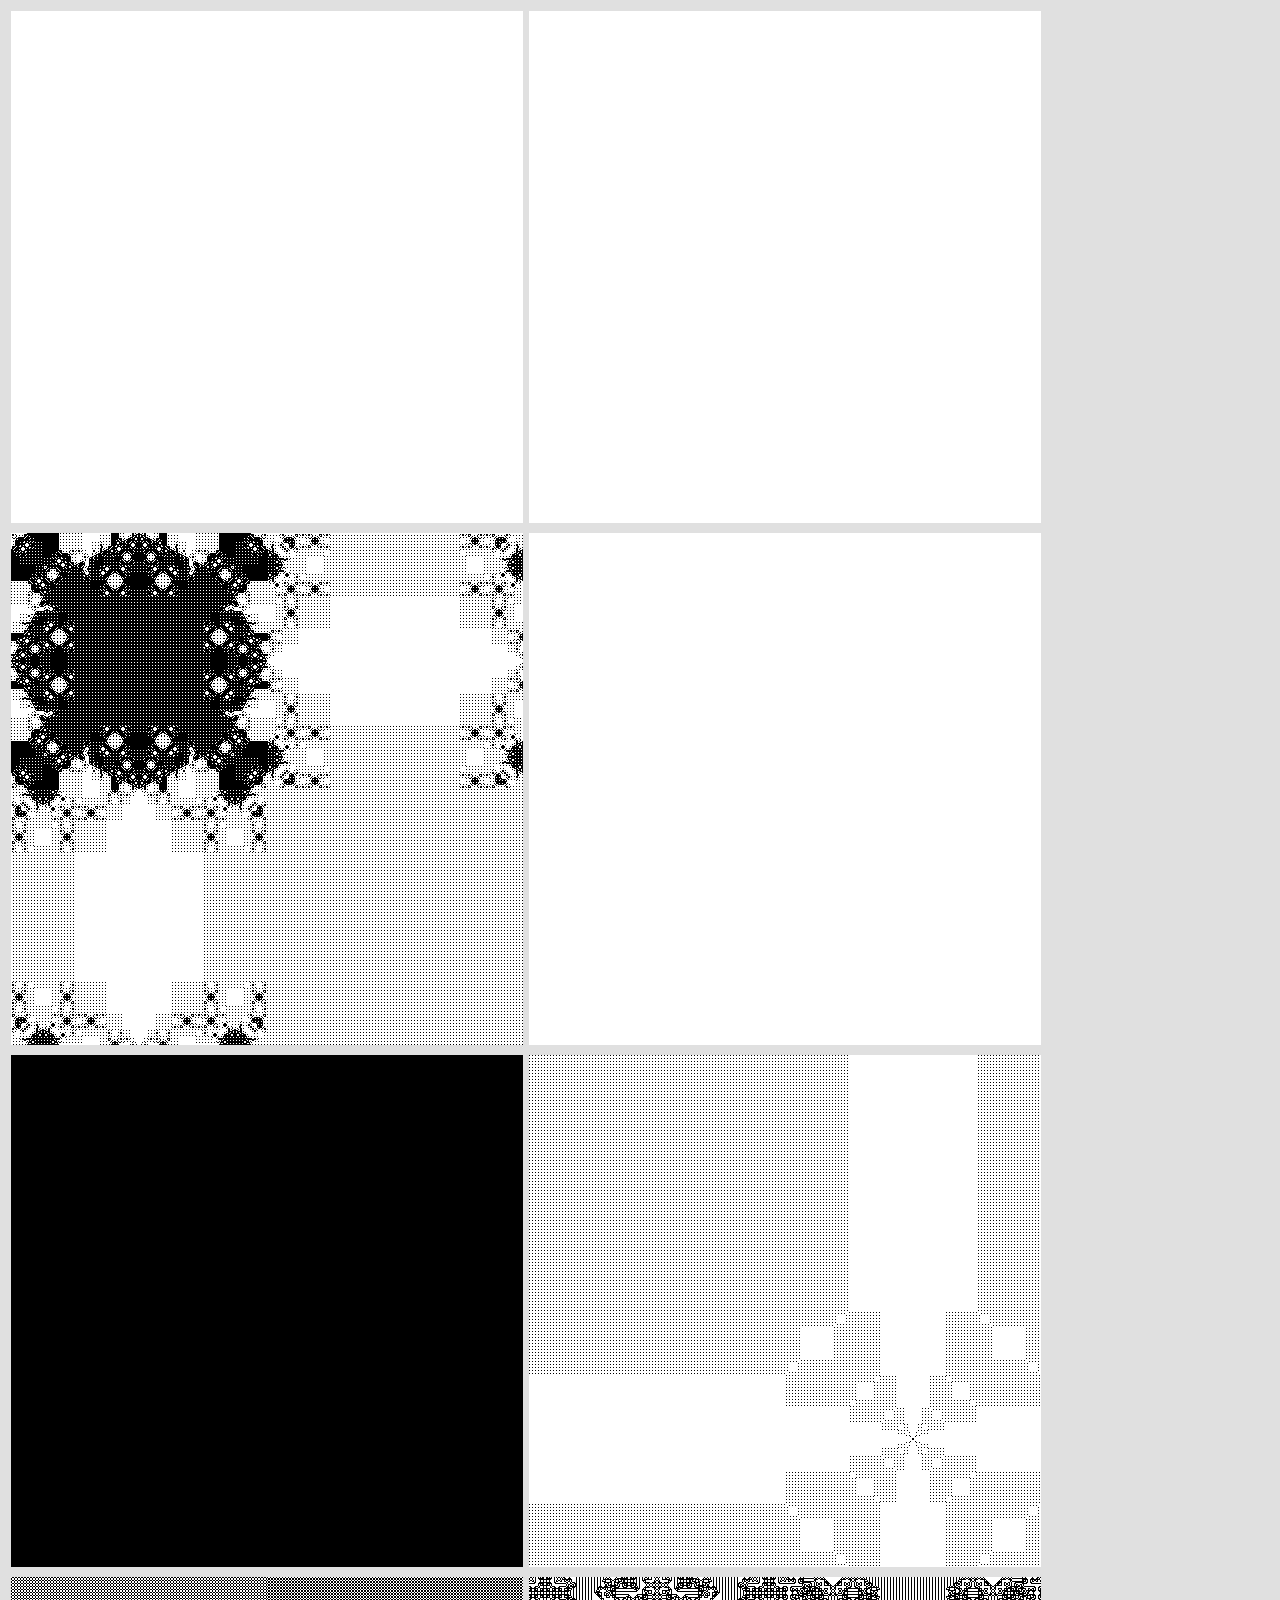
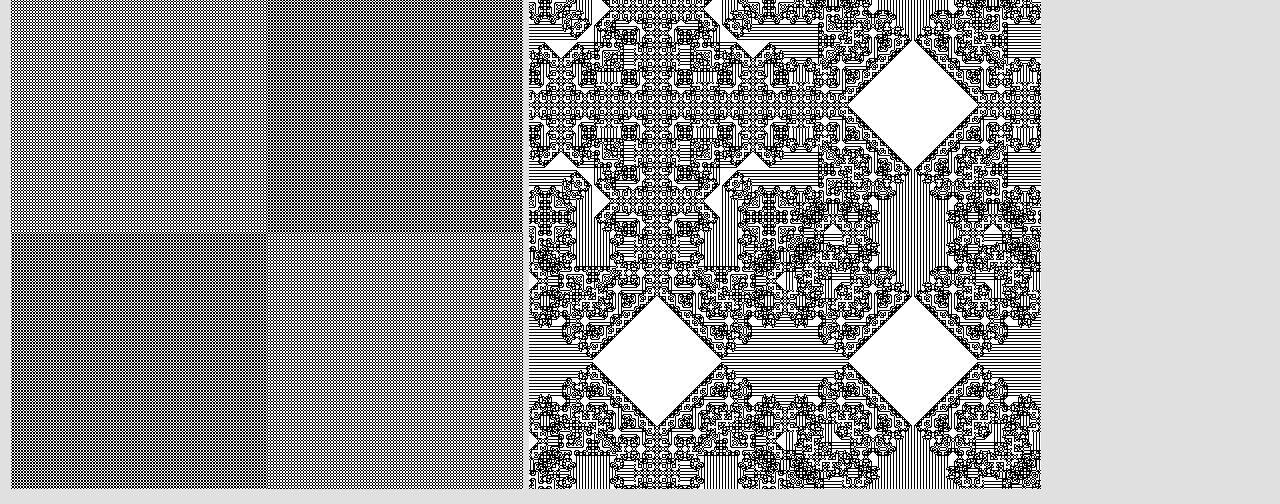
<file: 2d-ca/index.html>
<!DOCTYPE html> 
<html>
<head>
<meta http-equiv="Content-Type" content="text/html; charset=utf-8" />
<title>2d cellular automata fractals</title>
<link rel="stylesheet" href="style.css" type="text/css" />
<script type="text/javascript" src="draw.js"></script>
</head>
<body>
<div id="canv"><!--canvas id="myCanvas" /--></div>
<div id="canv2"></div>
<!--input type="button" value="test" onClick="test();" /!-->
<div id="console-log0"></div>
<script>
	init();		
</script>
</body>
</html>
</file>
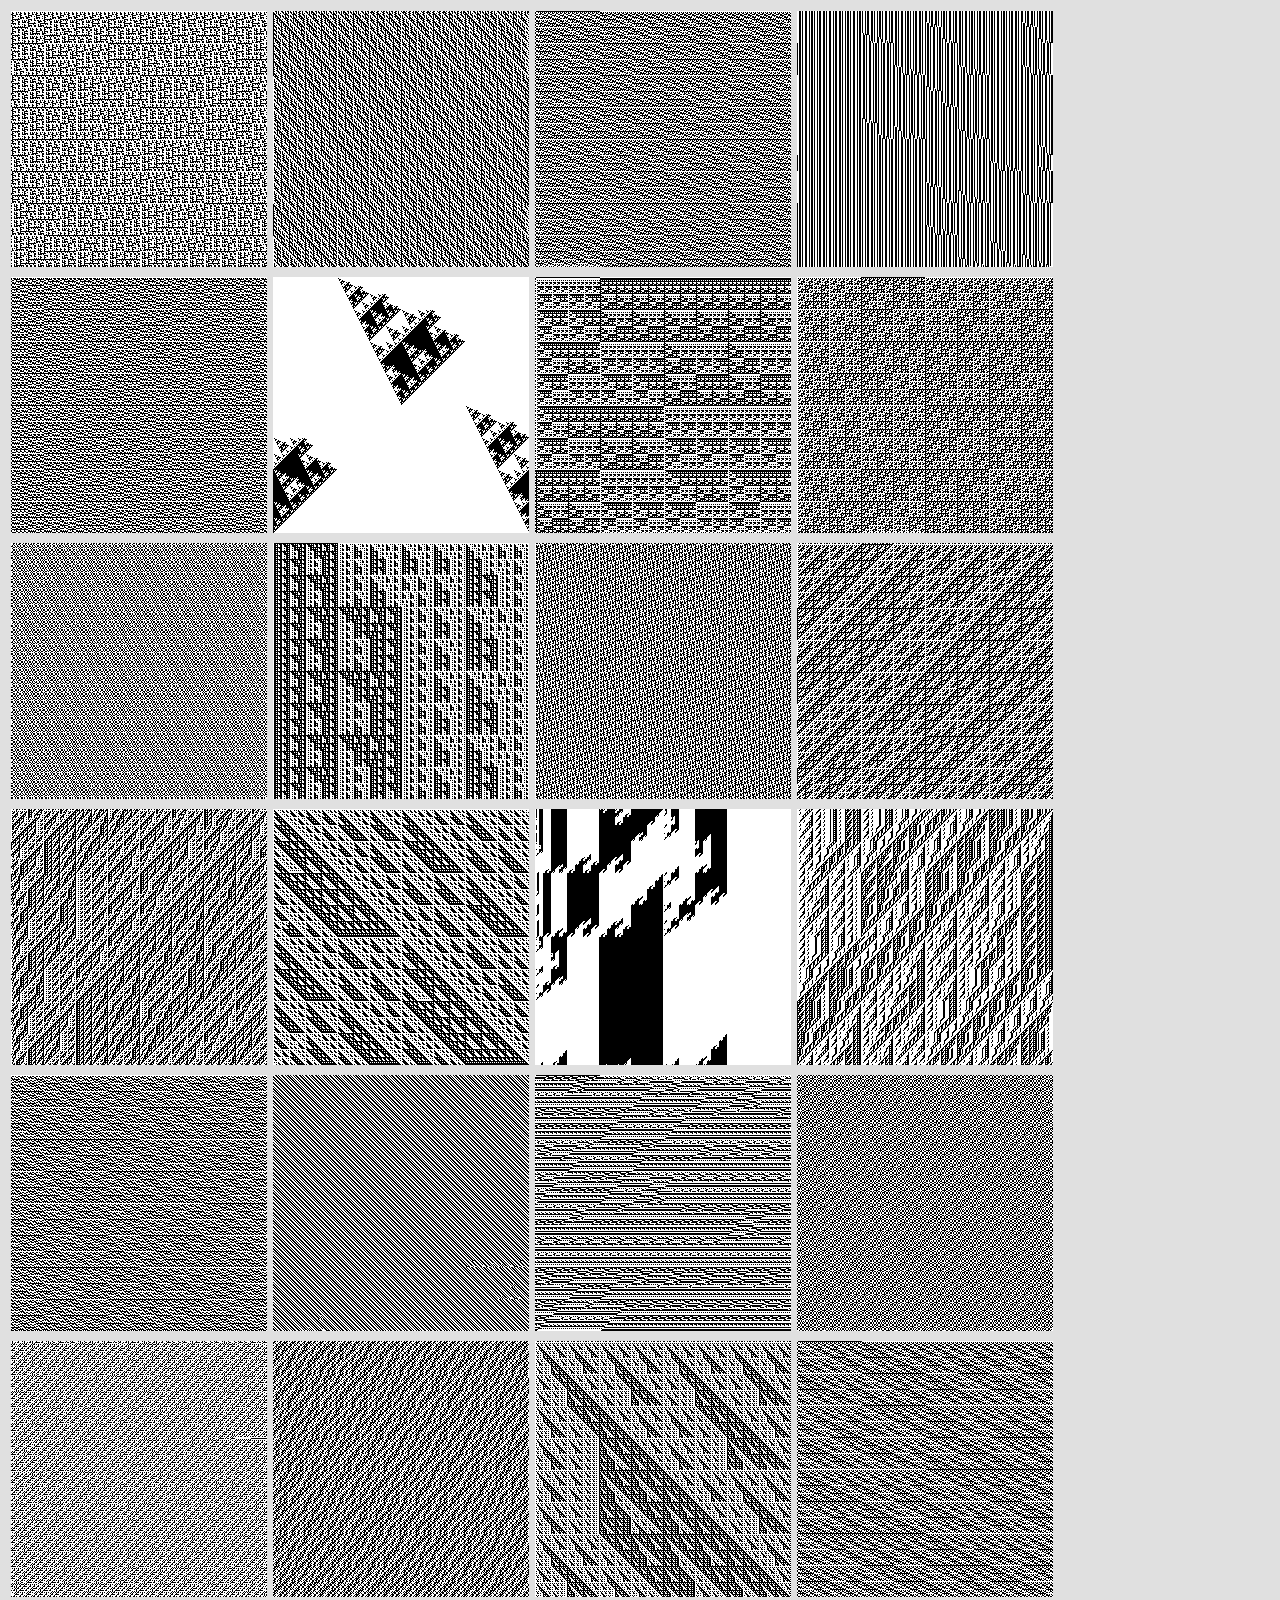
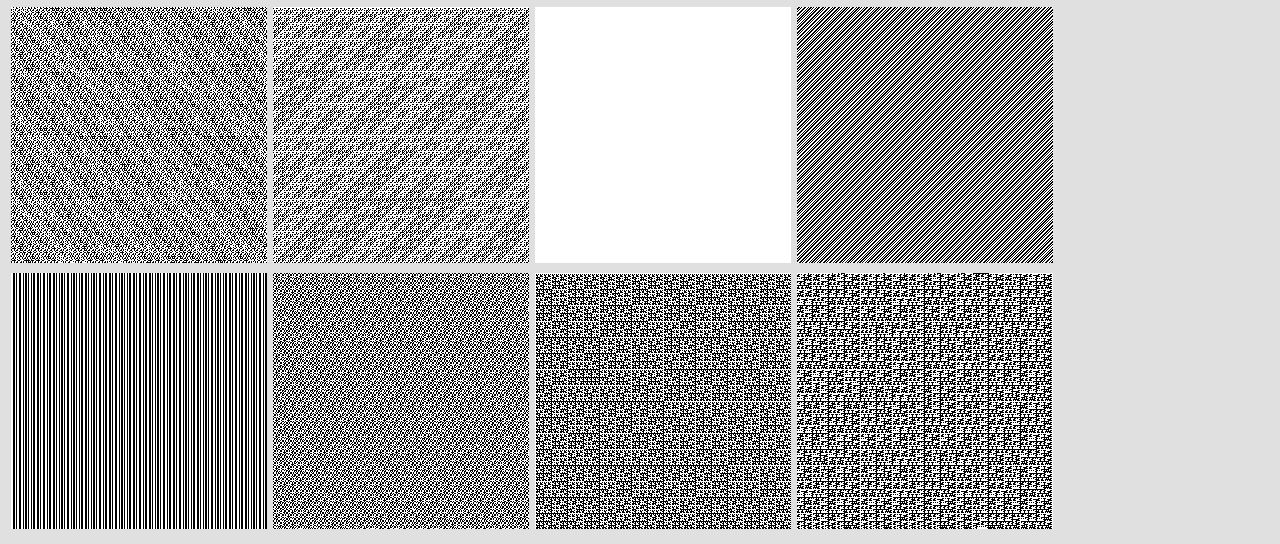
<file: 2d-convolution/index.html>
<!DOCTYPE html> 
<html>
<head>
<meta http-equiv="Content-Type" content="text/html; charset=utf-8" />
<title>2d convolution fractals</title>
<link rel="stylesheet" href="style.css" type="text/css" />
<script type="text/javascript" src="draw.js"></script>
</head>
<body>
<div id="canv"><!--canvas id="myCanvas" /--></div>
<div id="canv2"></div>
<!--input type="button" value="test" onClick="test();" /!-->
<div id="console-log0"></div>
<script>
	init();		
</script>
</body>
</html>
</file>
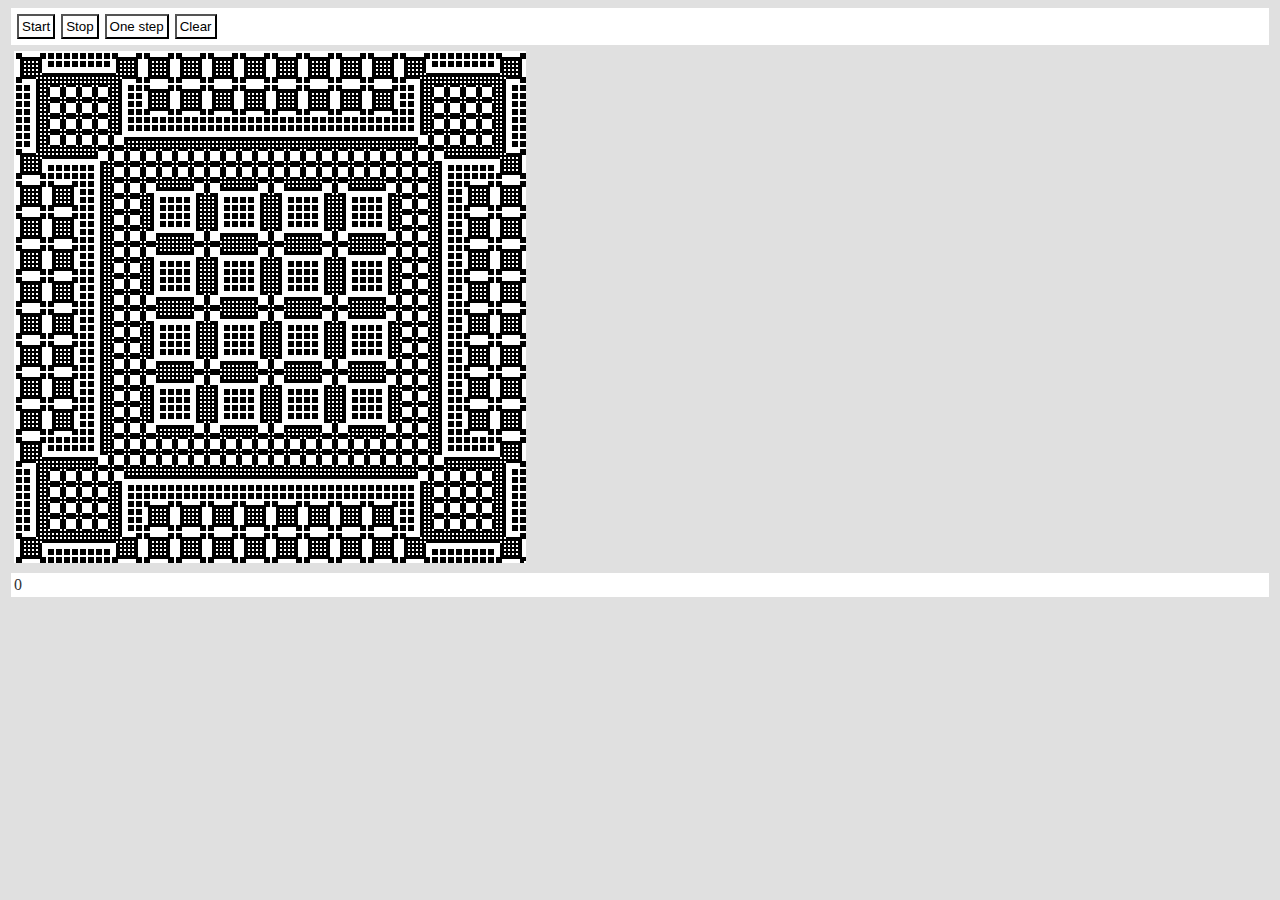
<file: 3d-ca/index.html>
<!DOCTYPE html> 
<html>
<head>
<meta http-equiv="Content-Type" content="text/html; charset=utf-8" />
<title>3d cellular automata fractals</title>
<link rel="stylesheet" href="style.css" type="text/css" />
<script type="text/javascript" src="draw.js"></script>
</head>
<body>
<div class="topbuttons">
	<input type="button" value="Start" onClick="start();" /><input type="button" value="Stop" onClick="stop();" /><input type="button" value="One step" onClick="countpoints();" /><input type="button" value="Clear" onClick="clearpage();" />
</div>
<div id="canv"><canvas id="myCanvas" /></div>
<div id="canv2"></div>
<div id="console-log0"></div>
<script>
	init();		
</script>
</body>
</html>
</file>
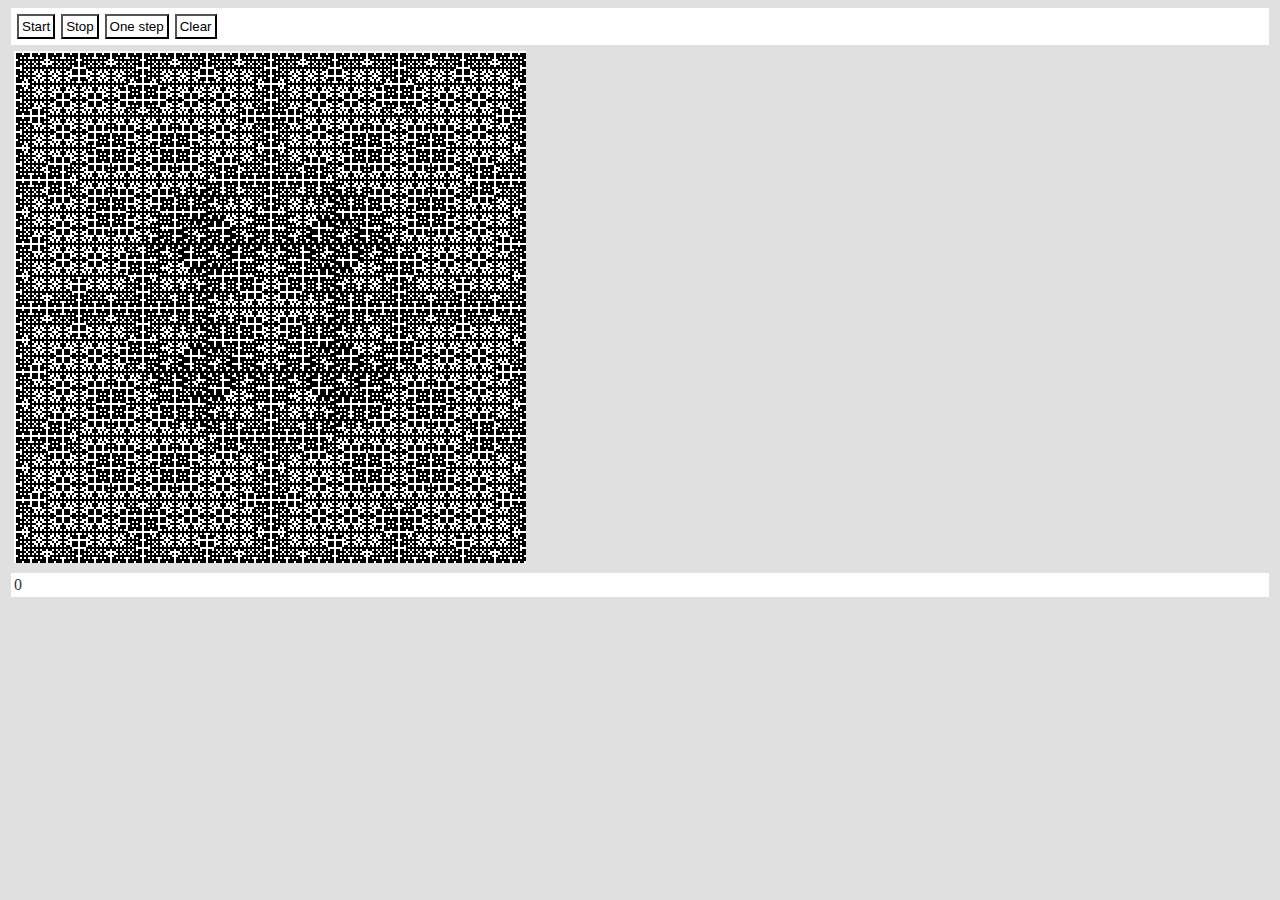
<file: 3d-convolution/index.html>
<!DOCTYPE html> 
<html>
<head>
<meta http-equiv="Content-Type" content="text/html; charset=utf-8" />
<title>3d convolution fractals</title>
<link rel="stylesheet" href="style.css" type="text/css" />
<script type="text/javascript" src="draw.js"></script>
</head>
<body>
<div class="topbuttons">
	<input type="button" value="Start" onClick="start();" /><input type="button" value="Stop" onClick="stop();" /><input type="button" value="One step" onClick="countpoints();" /><input type="button" value="Clear" onClick="clearpage();" />
</div>
<div id="canv"><canvas id="myCanvas" /></div>
<div id="canv2"></div>
<div id="console-log0"></div>
<script>
	init();		
</script>
</body>
</html>
</file>
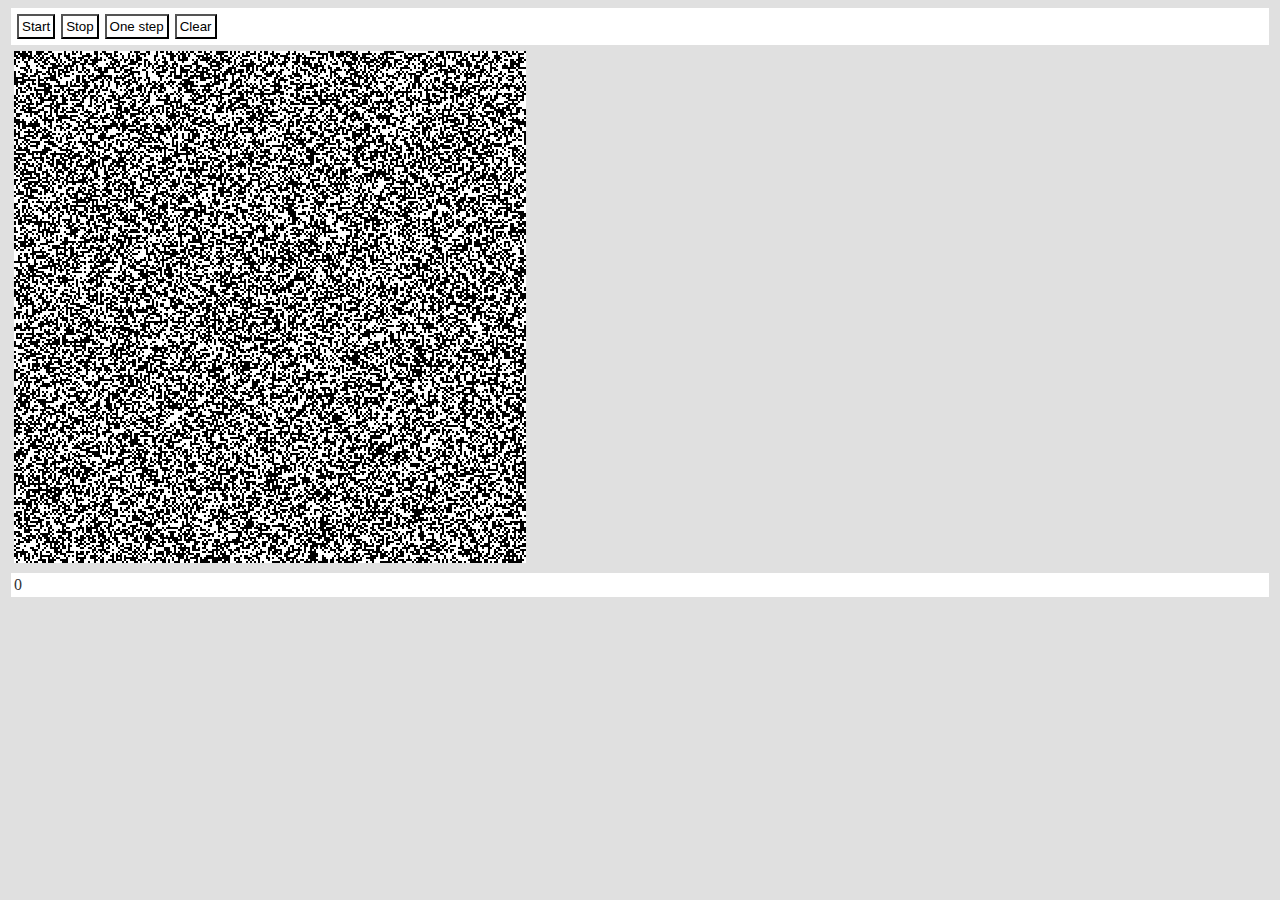
<file: conv-as-ca/index.html>
<!DOCTYPE html> 
<html>
<head>
<meta http-equiv="Content-Type" content="text/html; charset=utf-8" />
<title>Using convolution as CA</title>
<link rel="stylesheet" href="style.css" type="text/css" />
<script type="text/javascript" src="draw.js"></script>
</head>
<body>
<div class="topbuttons">
	<input type="button" value="Start" onClick="start();" /><input type="button" value="Stop" onClick="stop();" /><input type="button" value="One step" onClick="countpoints();" /><input type="button" value="Clear" onClick="clearpage();" />
</div>
<div id="canv"><canvas id="myCanvas"></canvas></div>
<div id="console-log0"></div>
<script>
	init();		
</script>
</body>
</html>
</file>
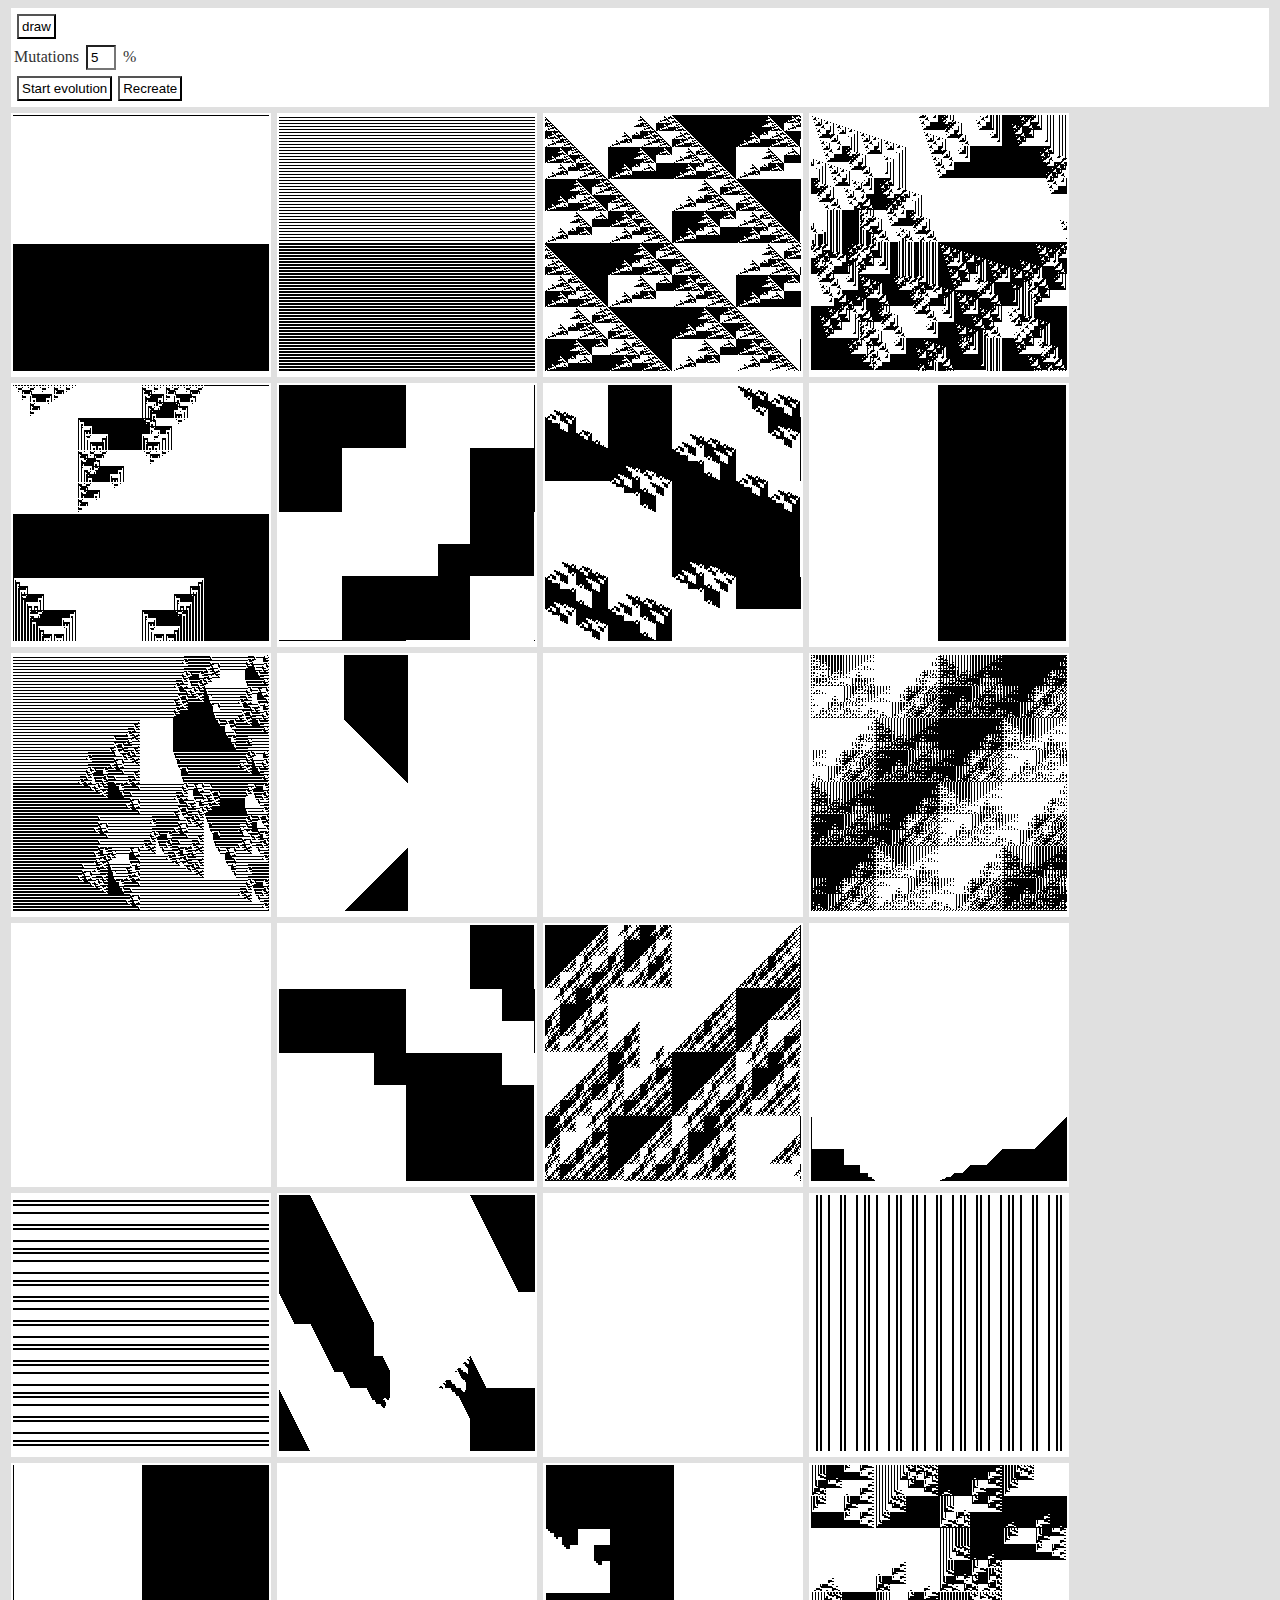
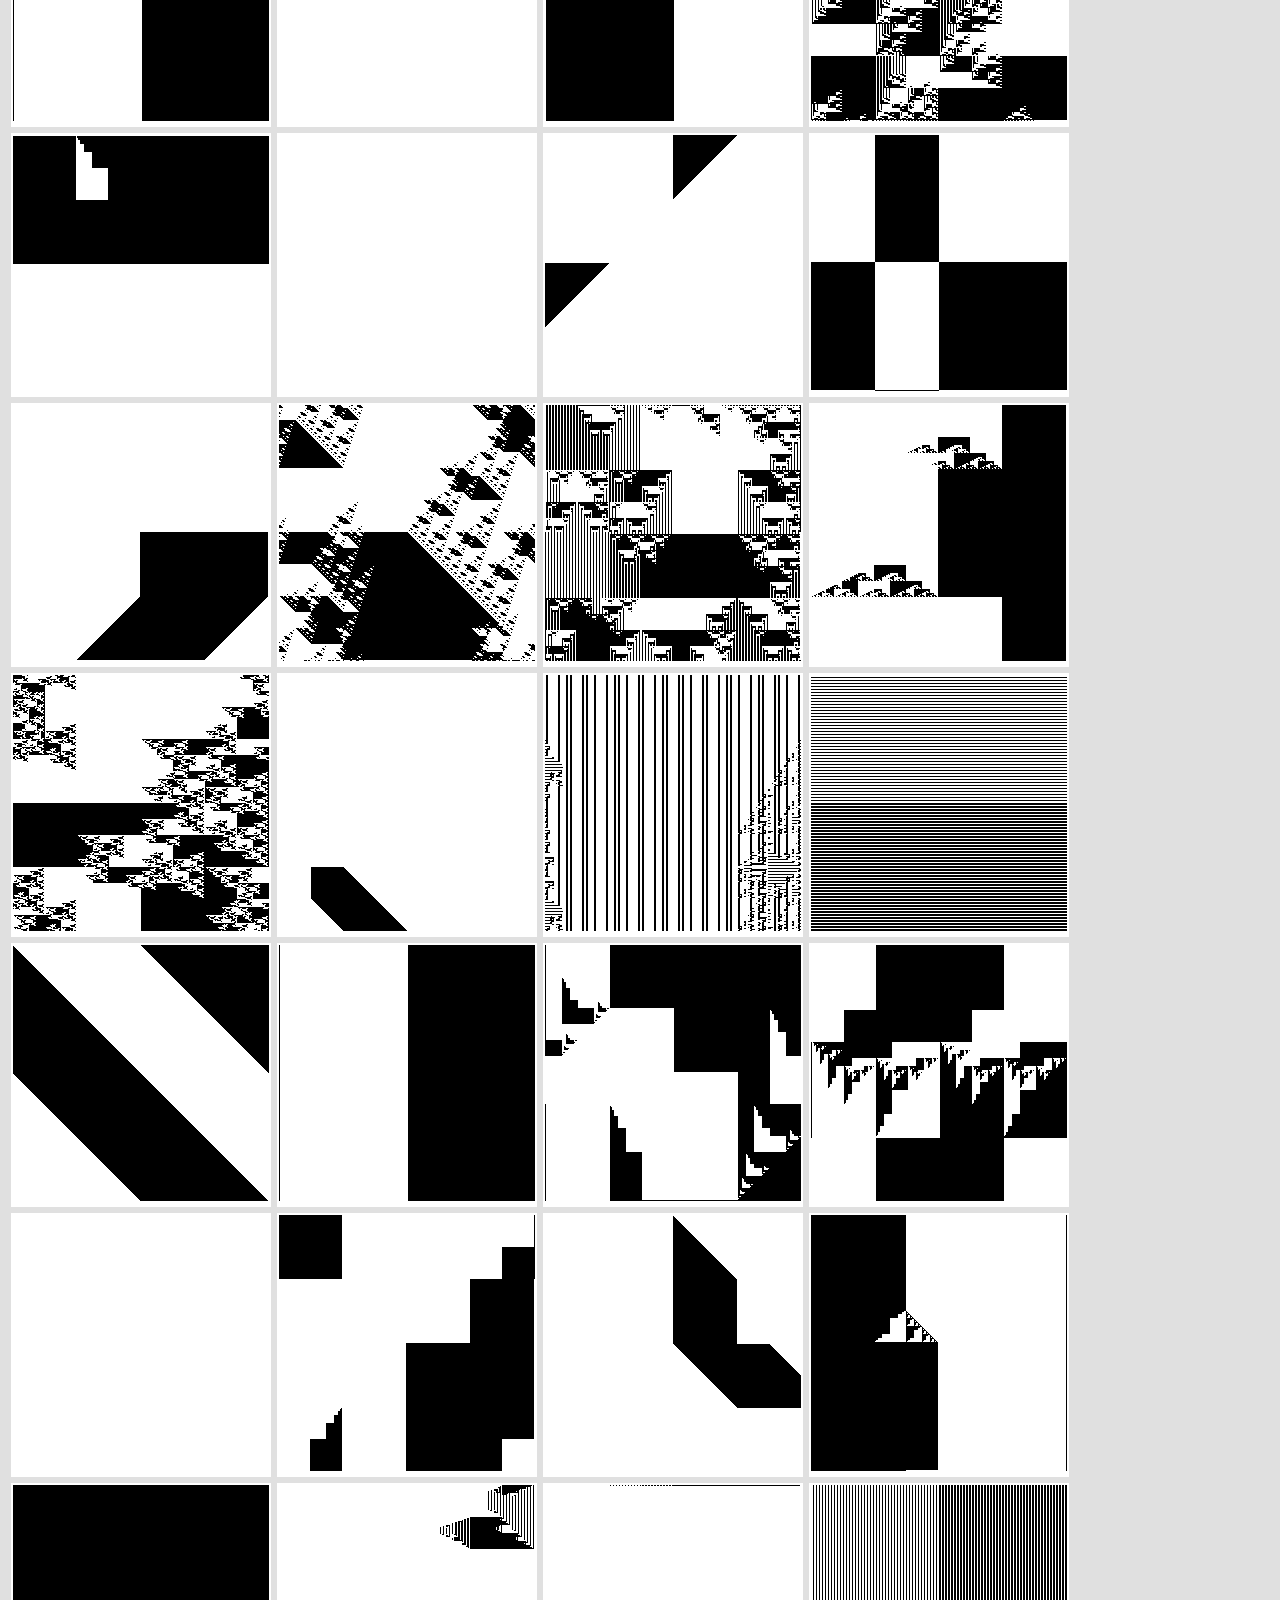
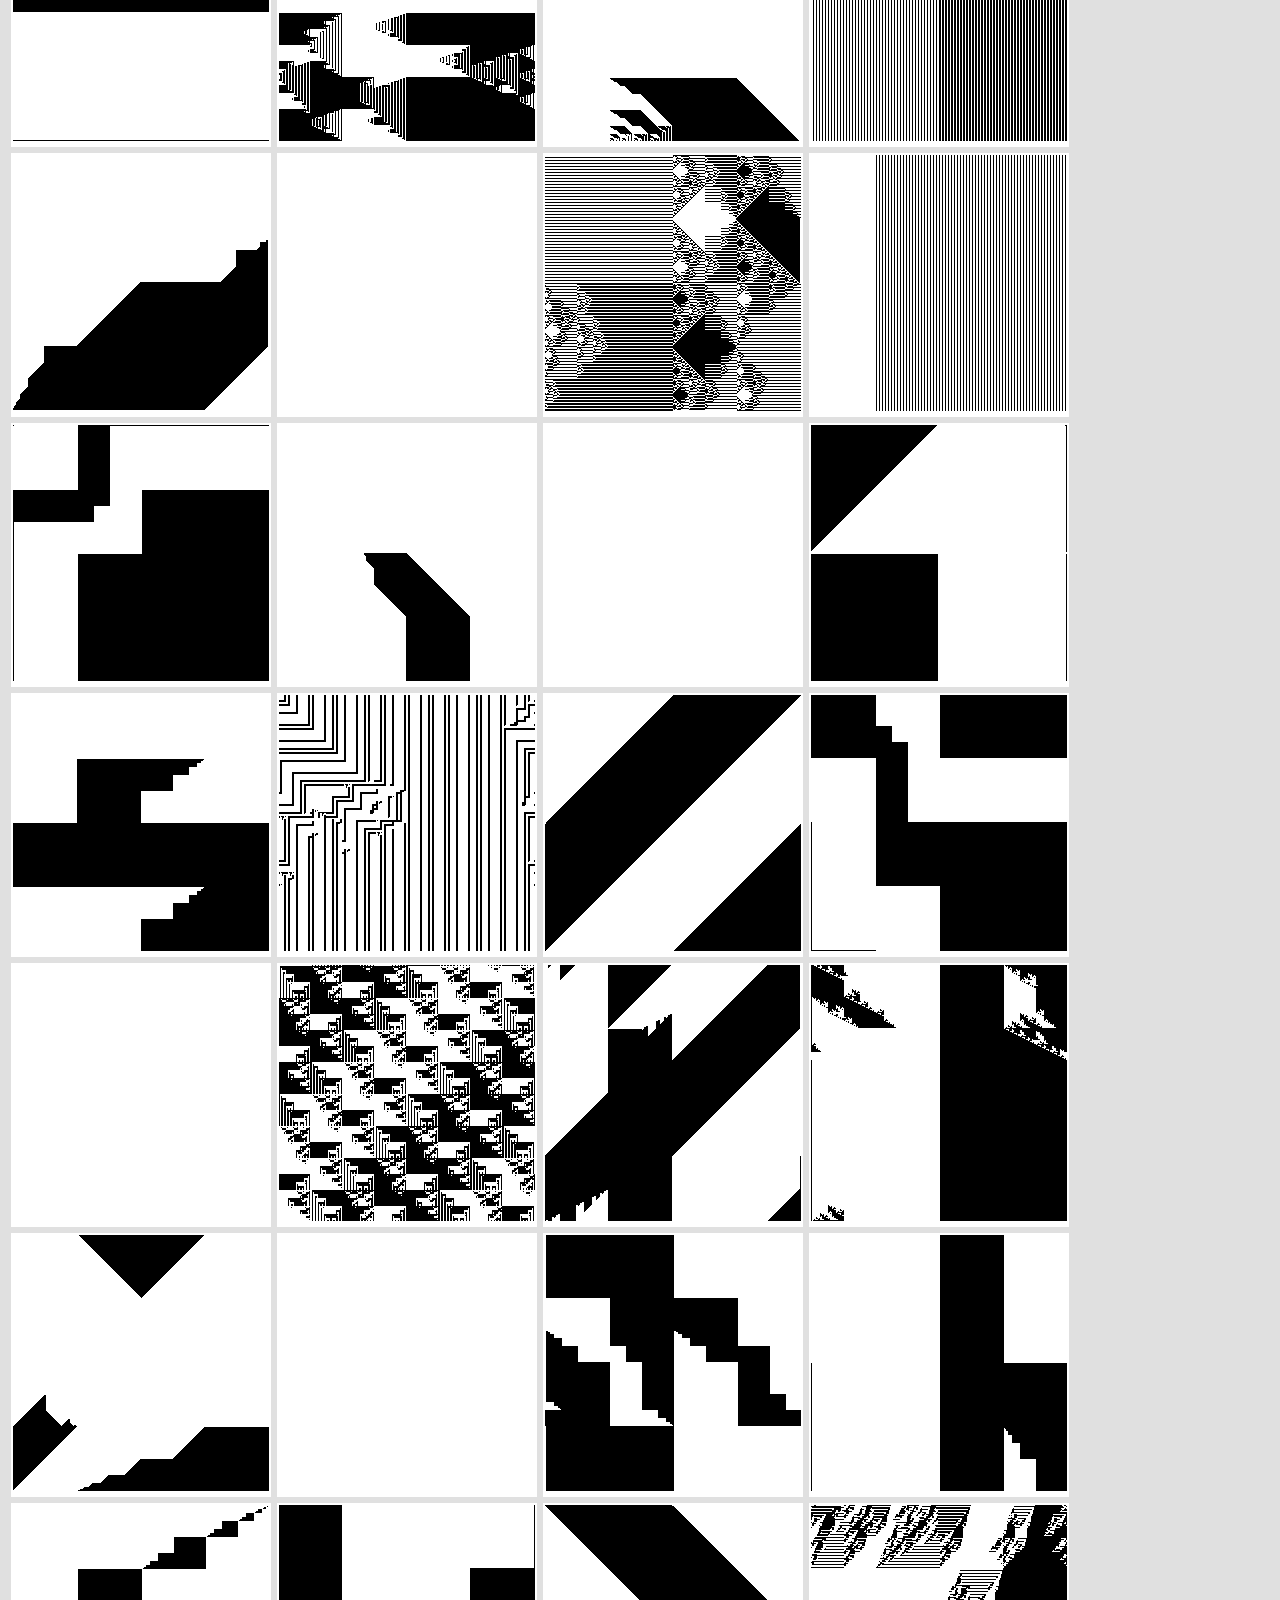
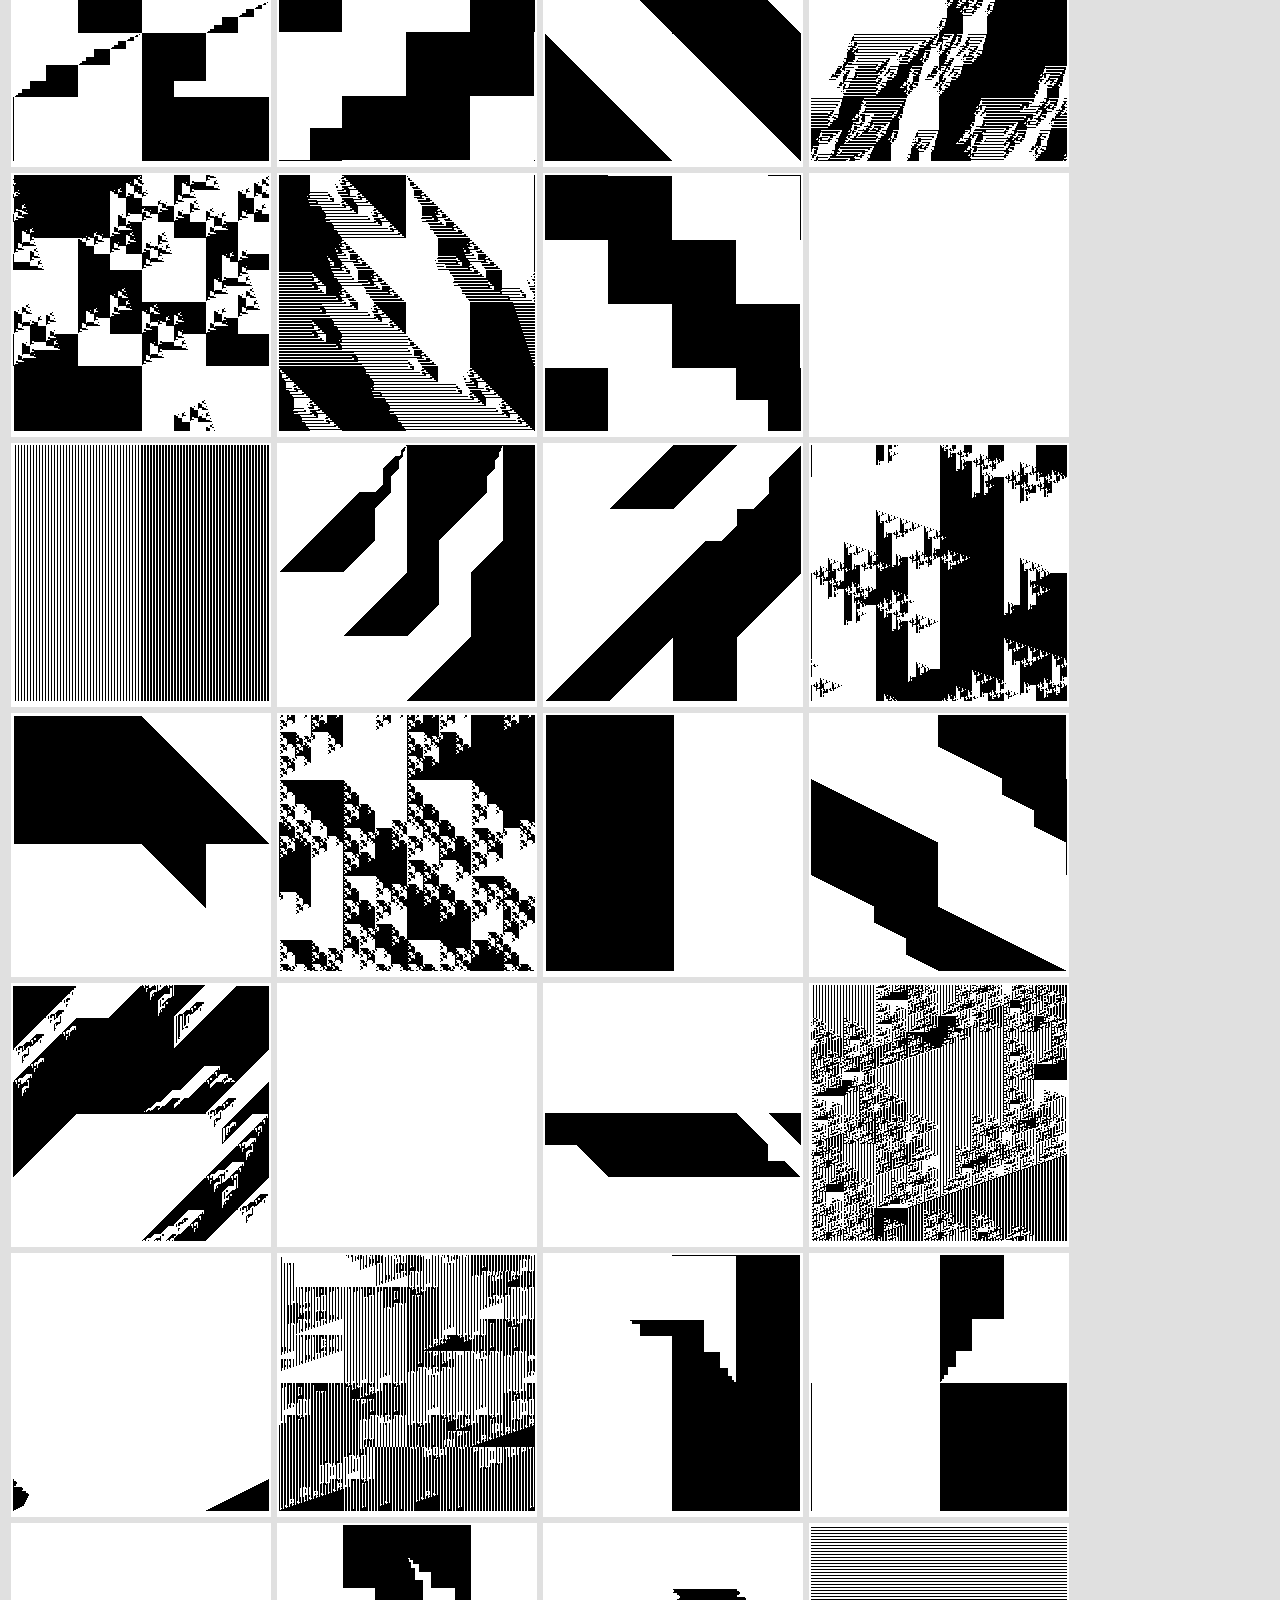
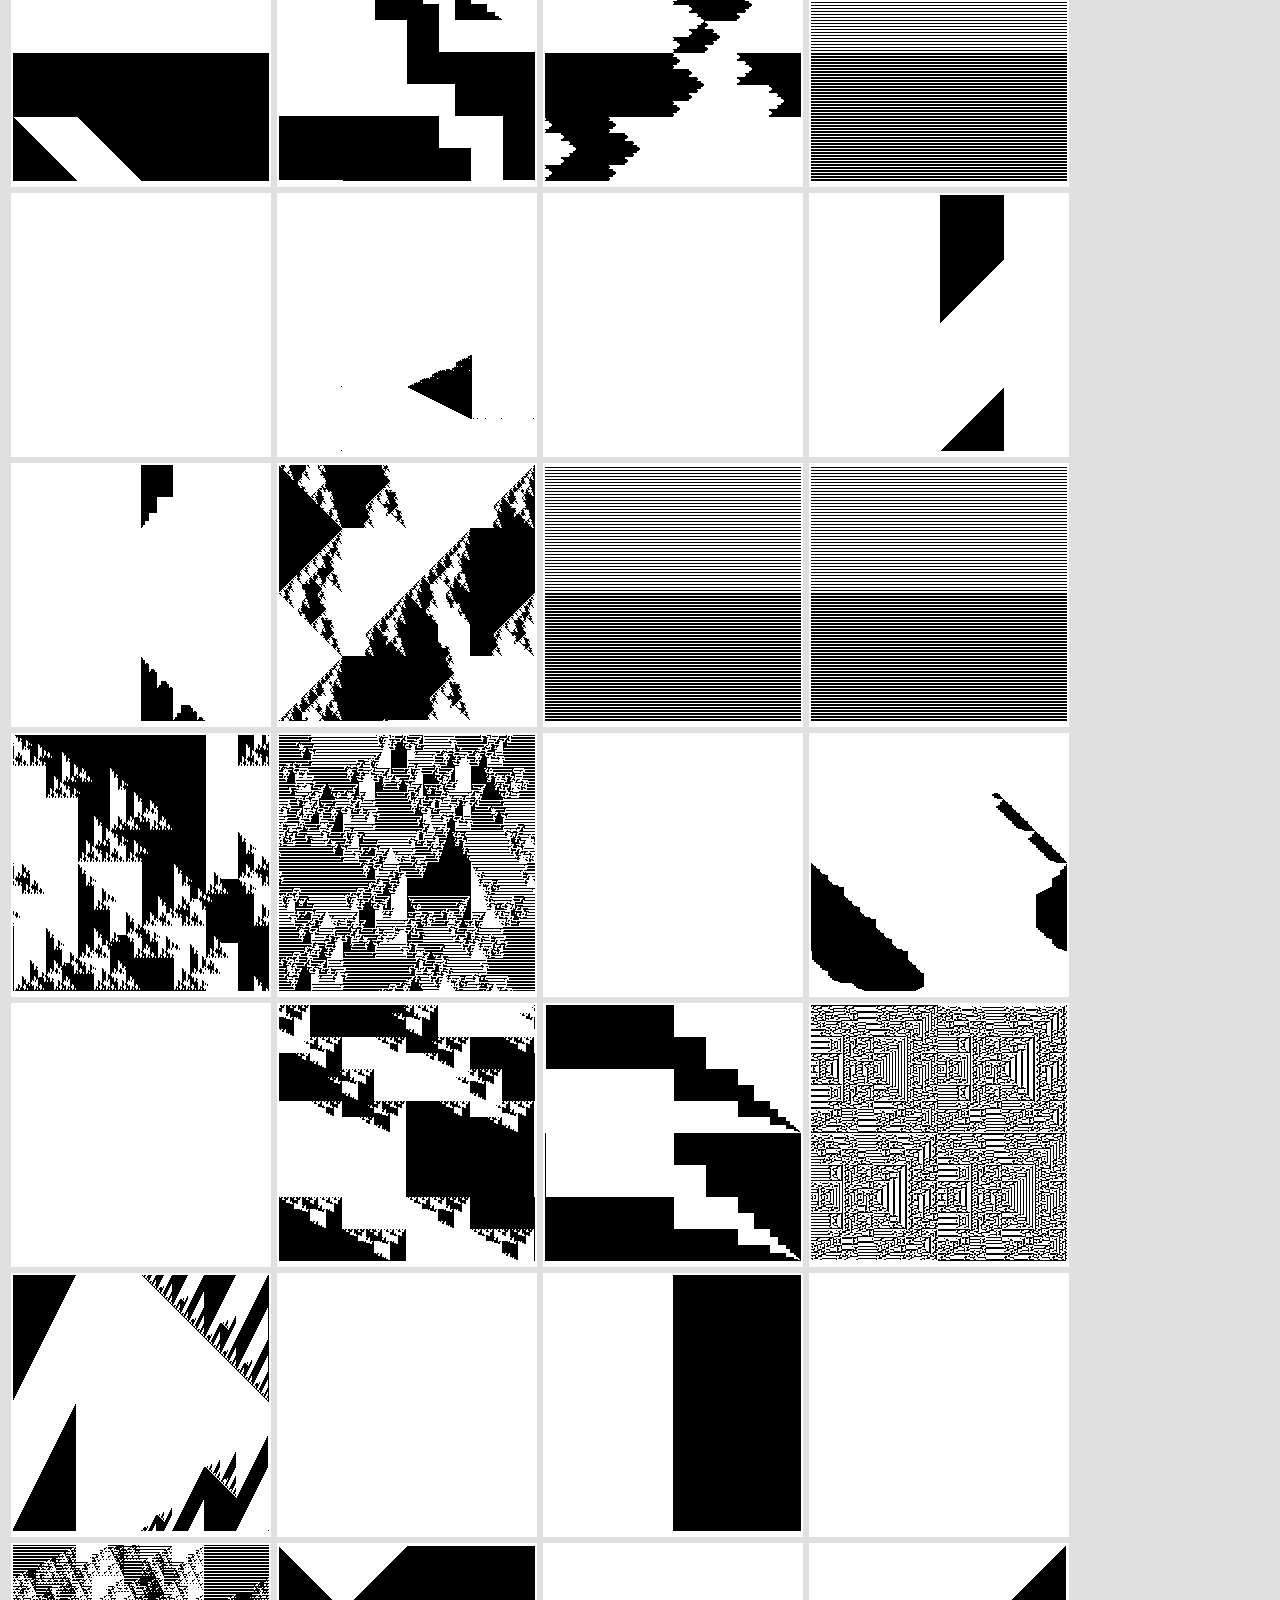
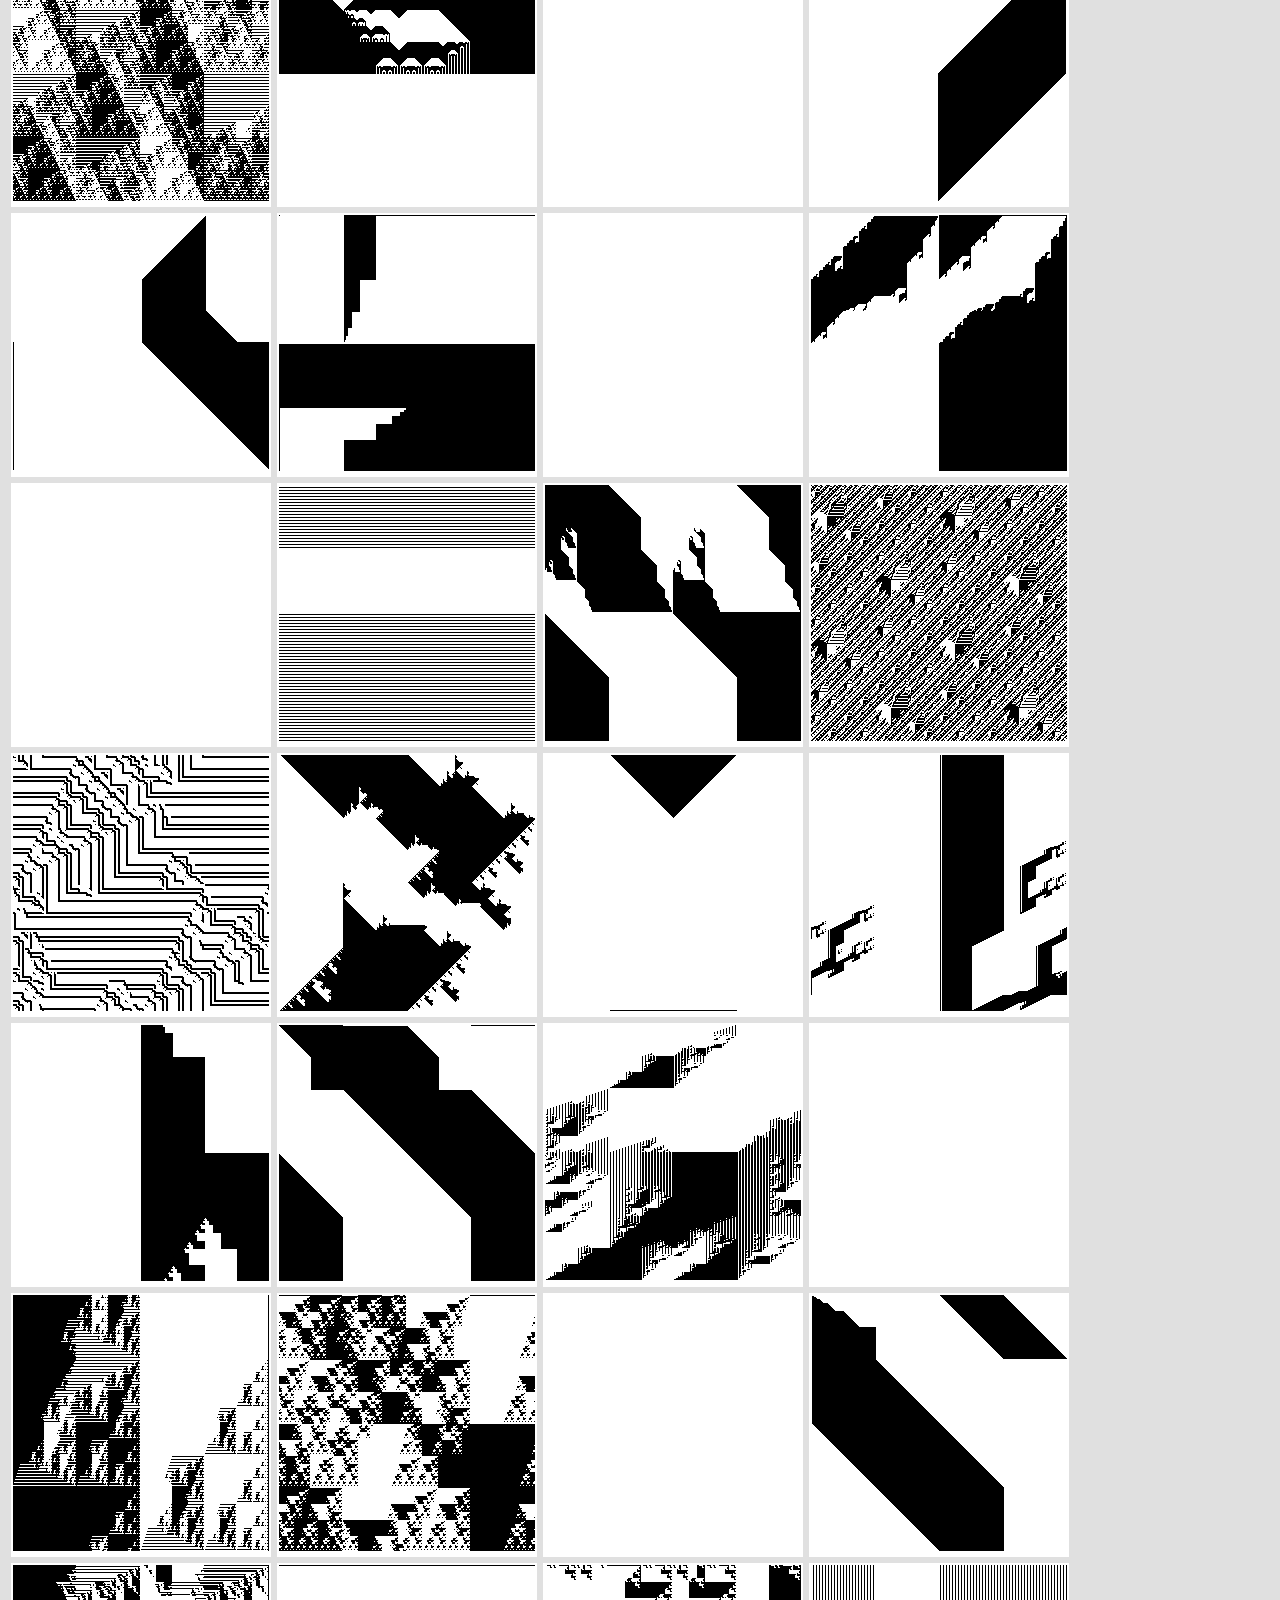
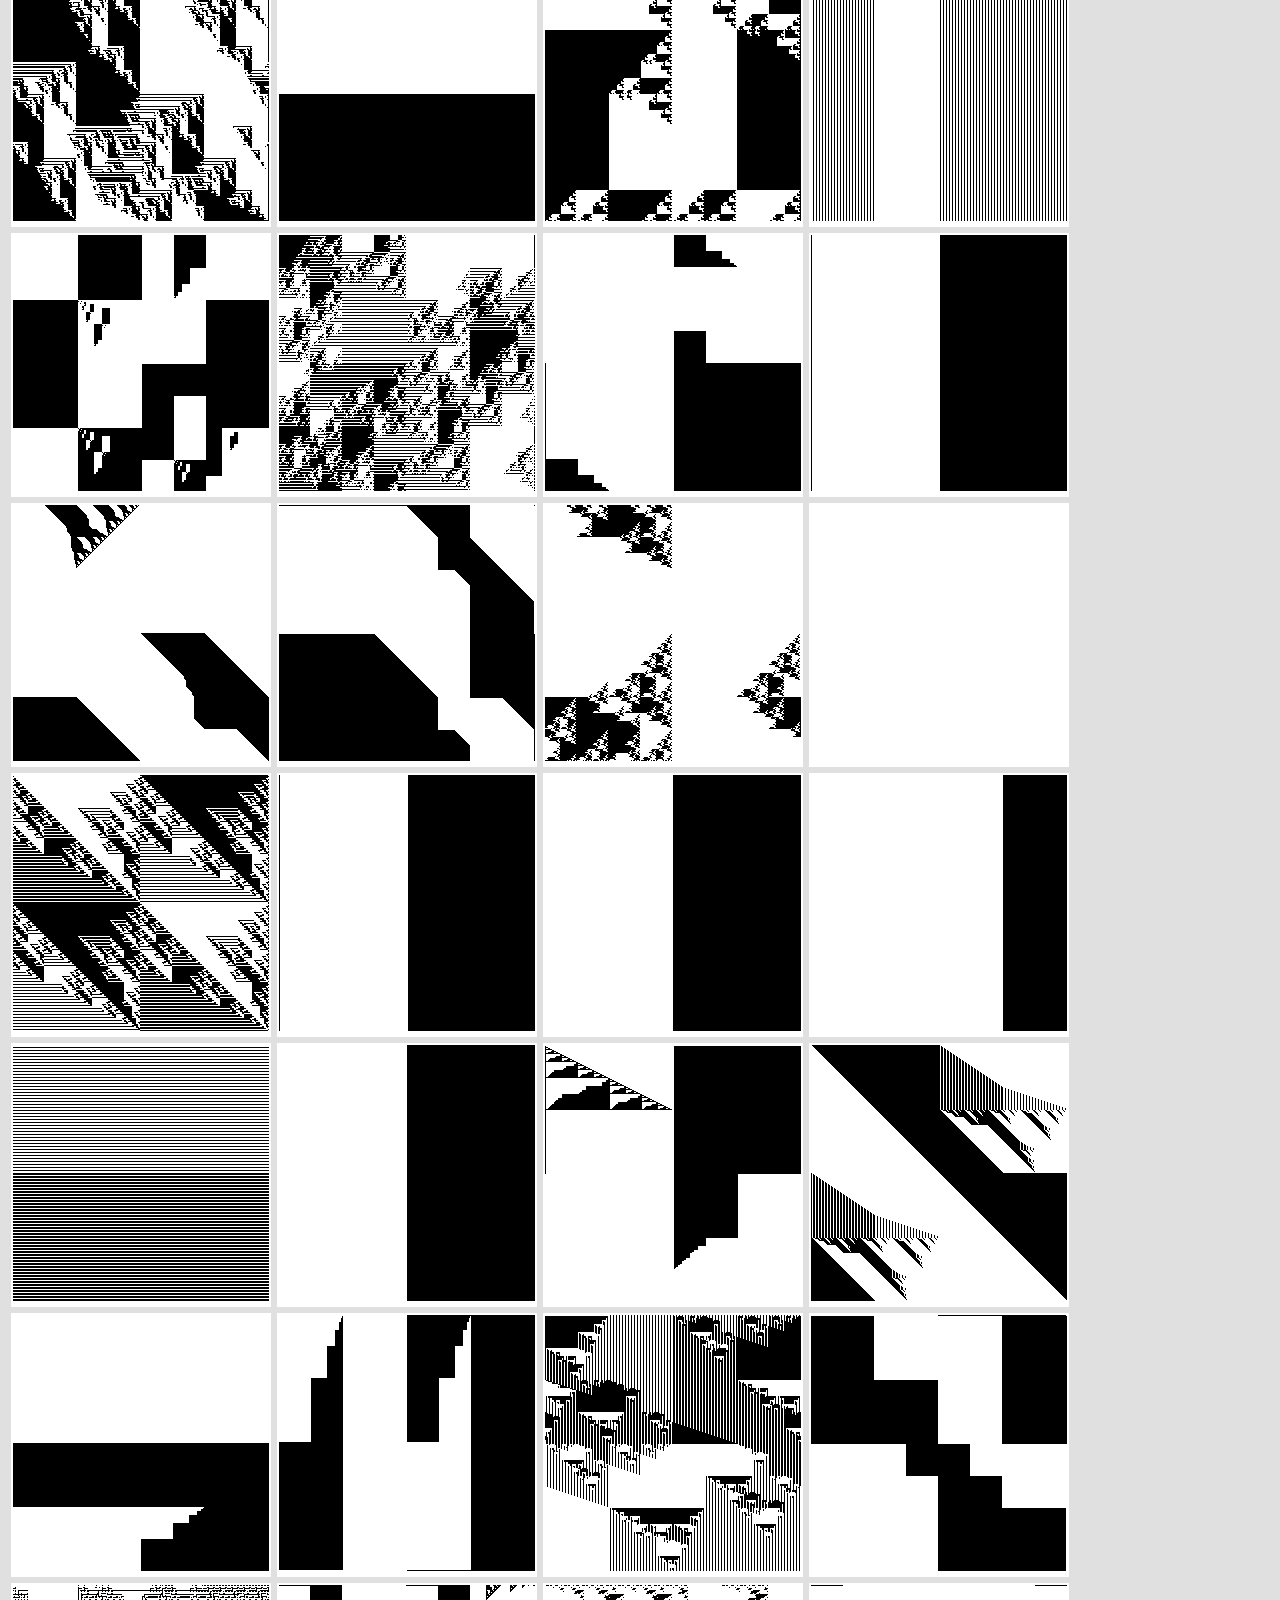
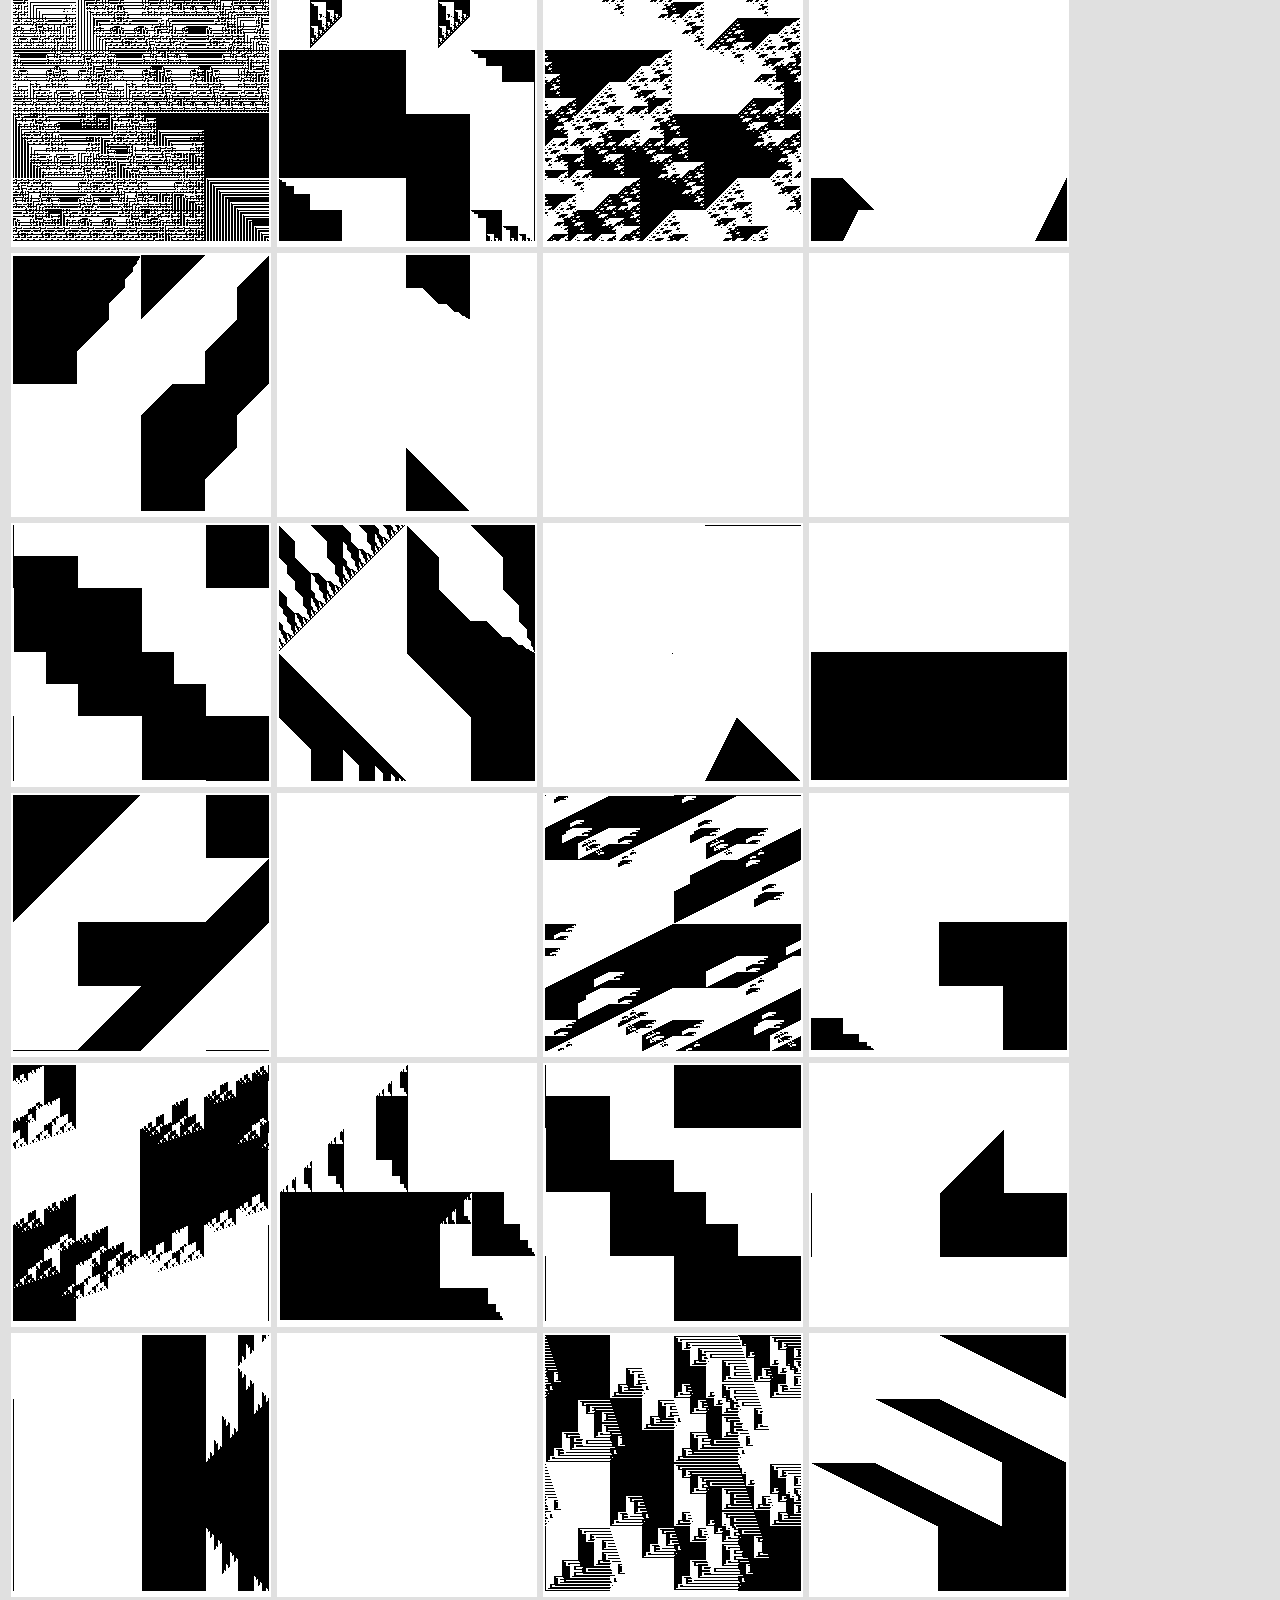
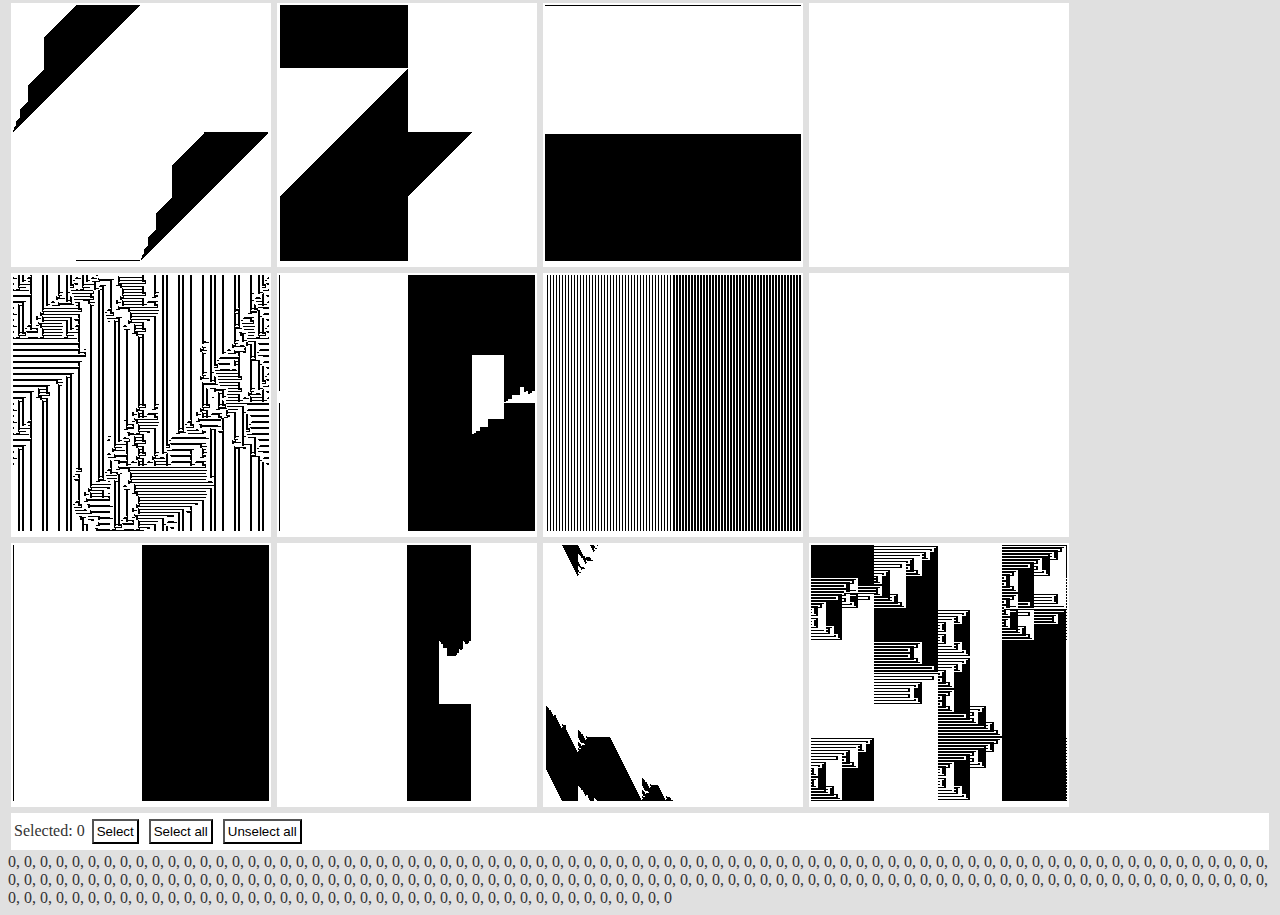
<file: ga-convolution/index.html>
<!DOCTYPE html> 
<html>
<head>
<meta http-equiv="Content-Type" content="text/html; charset=utf-8" />
<title>Convolution + GA</title>
<link rel="stylesheet" href="style.css" type="text/css" />
<script type="text/javascript" src="draw.js"></script>
</head>
<body>
<div class="topbuttons">
	<input type="button" value="draw" onClick="clearpage();" />
	<!--input type="button" value="testfitness" onClick="count();" /-->
	<div id="mp1">Mutations <input type="text" id="mutatepercent" value="5" /> %</div>
	<input type="button" value="Start evolution" onClick="evolute();" /><input type="button" value="Recreate" onClick="recreate();" />
</div>
<div id="canv">
</div>
<div class="footerbuttons">
	<span id="counter-display">Selected: 0</span>
	<input type="button" value="Select" onClick="selectc();" />
	<input type="button" value="Select all" onClick="sellectall();" />
	<input type="button" value="Unselect all" onClick="unsellectall();" />
</div>
<div id="console-log0"></div>
<script>
	init();		
</script>
  <div id="console-log0"></div>
</body>
</html>
</file>
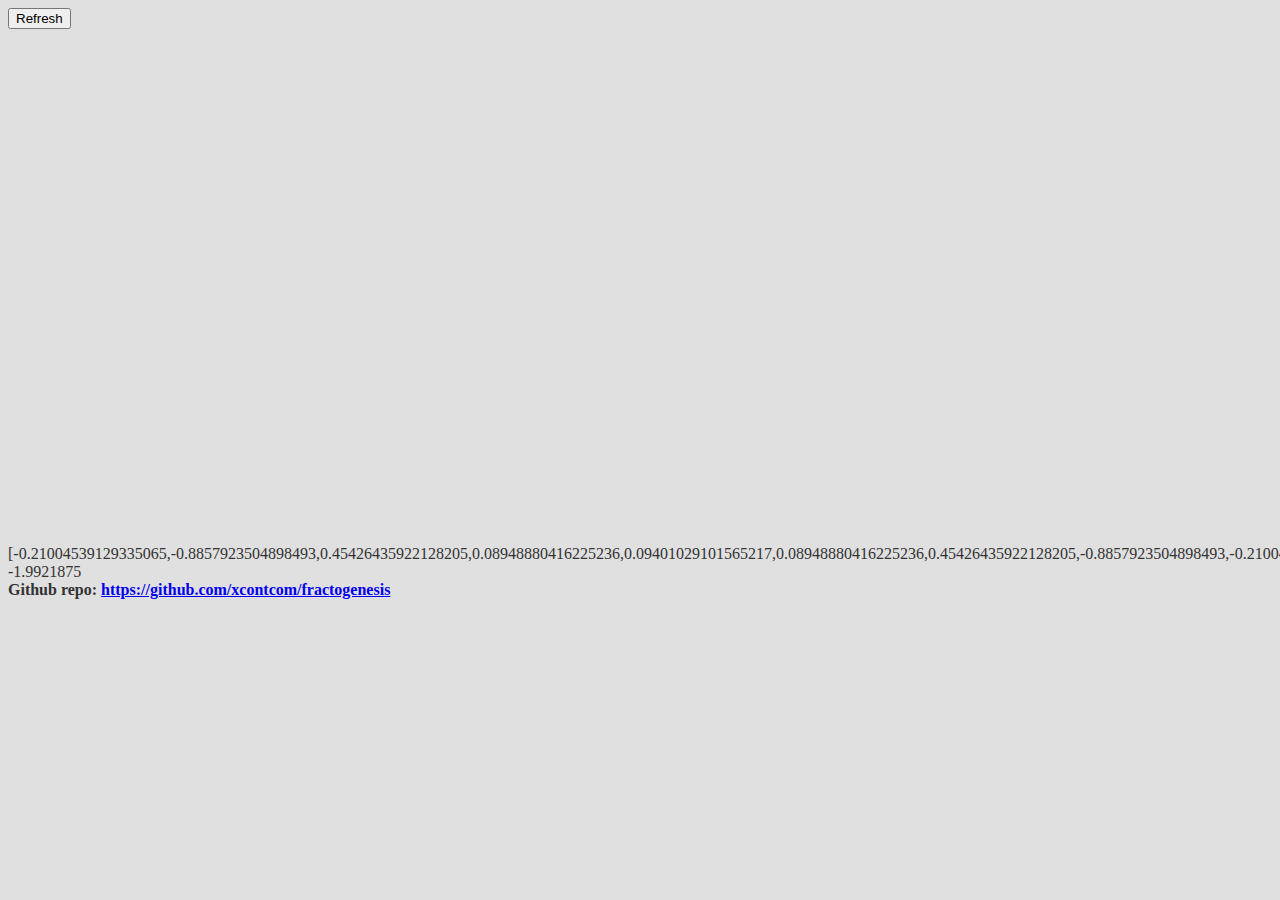
<file: 2d-convolution/single_d_color.html>
<!DOCTYPE html> 
<html>
<head>
<meta http-equiv="Content-Type" content="text/html; charset=utf-8" />
<title>CNN Fractals</title>
<style>
body{
	color: #333;
	background-color: #E0E0E0;
}
</style>
<script type="text/javascript" src="single_d_color.js"></script>
</head>
<body>
<div class="fractal" id="myid">
	<button onclick="refreshFractal()">Refresh</button><br />
	<div>
		<canvas id="myCanvas"></canvas>
	</div>
</div>
	<div id="console-log0"></div>
<div id="footer">
<script>
droveLines(1, 1);
</script>
<b><div>Github repo: <a href="https://github.com/xcontcom/fractogenesis">https://github.com/xcontcom/fractogenesis</a></div></b>
</div>
</body>
</html>
</file>
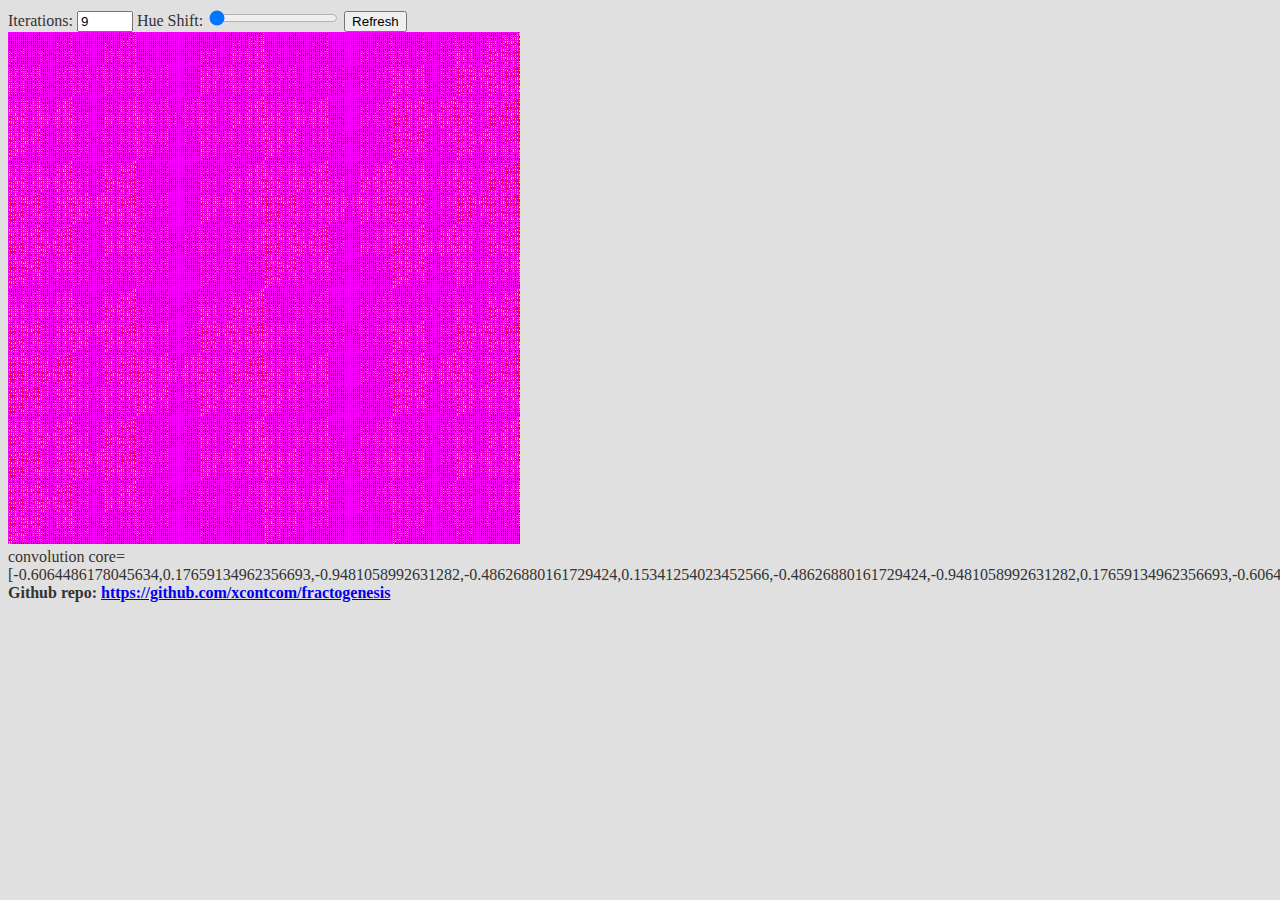
<file: 2d-convolution/single_d_color_static.html>
<!DOCTYPE html> 
<html>
<head>
<meta http-equiv="Content-Type" content="text/html; charset=utf-8" />
<title>CNN Fractals</title>
<style>
body{
	color: #333;
	background-color: #E0E0E0;
}
</style>
<script type="text/javascript" src="single_d_color_static.js"></script>
</head>
<body>
<div class="fractal" id="myid">
	<label>Iterations: <input type="number" id="iterations" value="9" min="6" max="10" oninput="refreshFractal()" /></label>
	<label>Hue Shift:
	<input type="range" id="hueShift" min="0" max="1" step="0.01" value="0.0" oninput="drawFractal()"/>
	</label>
	<button onclick="refreshFractal()">Refresh</button><br />
	<div>
		<canvas id="myCanvas"></canvas>
	</div>
</div>
	<div id="console-log0"></div>
<div id="footer">
<script>
refreshFractal();
</script>
<b><div>Github repo: <a href="https://github.com/xcontcom/fractogenesis">https://github.com/xcontcom/fractogenesis</a></div></b>
</div>
</body>
</html>
</file>
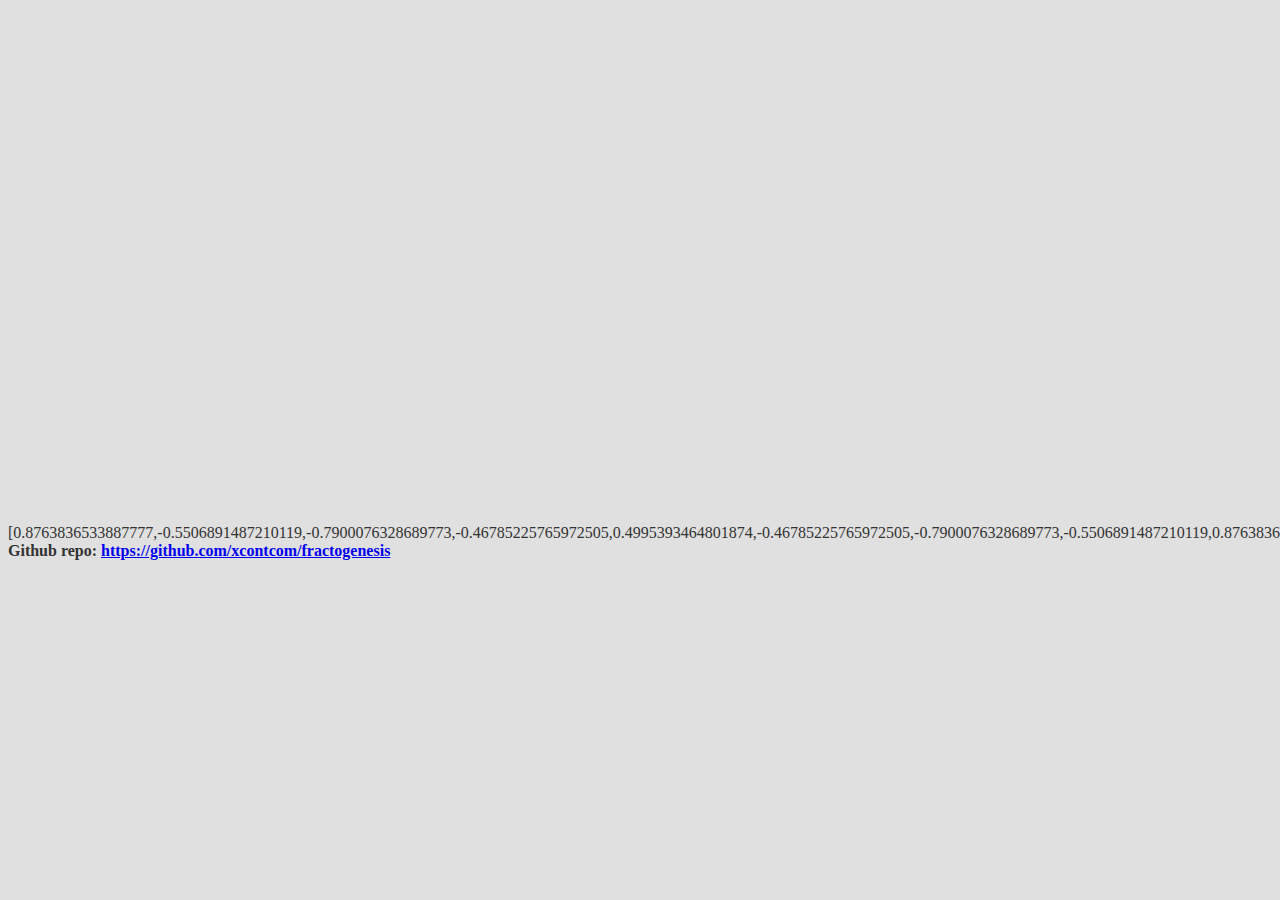
<file: 2d-convolution/single_d_gray.html>
<!DOCTYPE html> 
<html>
<head>
<meta http-equiv="Content-Type" content="text/html; charset=utf-8" />
<title>CNN Fractals</title>
<style>
body{
	color: #333;
	background-color: #E0E0E0;
}
</style>
<script type="text/javascript" src="single_d_gray.js"></script>
</head>
<body>
<div class="fractal" id="myid">
	<div>
		<canvas id="myCanvas"></canvas>
	</div>
</div>
	<div id="console-log0"></div>
<div id="footer">
<script>
droveLines(1, 1);
</script>
<b><div>Github repo: <a href="https://github.com/xcontcom/fractogenesis">https://github.com/xcontcom/fractogenesis</a></div></b>
</div>
</body>
</html>
</file>
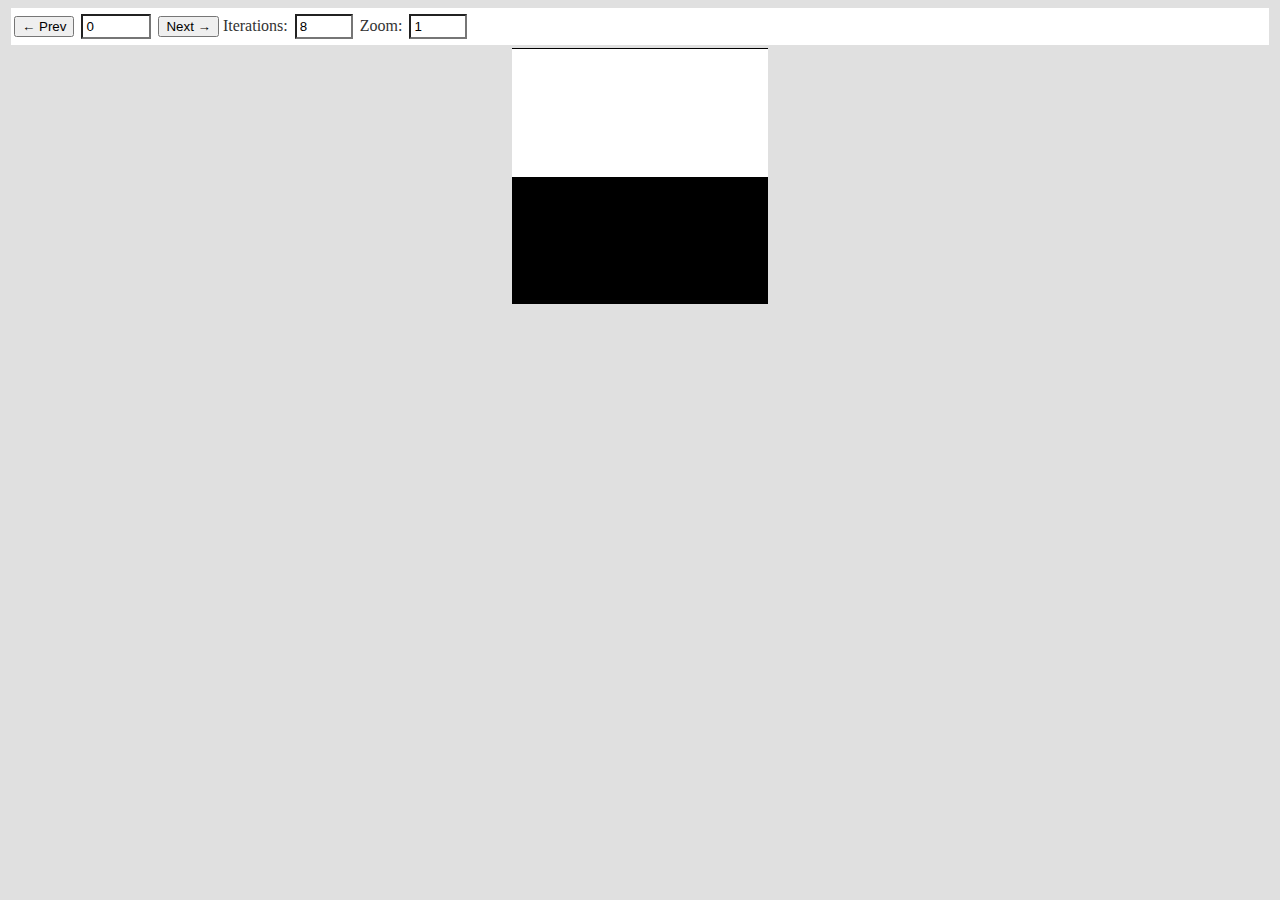
<file: ga-convolution/single.html>
<!DOCTYPE html>
<html>
<head>
    <meta charset="UTF-8">
    <title>Fractal Viewer</title>
    <link rel="stylesheet" href="style.css" />
    <script src="single.js"></script>
</head>
<body>
    <div class="topbuttons">
        <button onclick="prev()">← Prev</button>
        <input type="number" id="indexInput" value="0" min="0" style="width:60px;" oninput="goToIndex()" />
        <button onclick="next()">Next →</button>
        <label>Iterations: <input type="number" id="iterations" value="8" min="1" max="16" oninput="draw()" /></label>
        <label>Zoom: <input type="number" id="zoom" value="1" min="1" max="16" onchange="draw()" /></label>
    </div>
    <div style="text-align:center">
        <canvas id="mainCanvas"></canvas>
    </div>
</body>
</html>
</file>
<file: 2d-ca/style.css>
body{
	color: #333;
	background-color: #e0e0e0;
}
.topbuttons{
	margin:3px;
	padding:3px;
	background-color: #ffffff;
}
.topbuttons input{
	margin:3px;
	padding:3px;
	background-color: #ffffff;
}
.footerbuttons{
	margin:3px;
	padding:3px;
	background-color: #ffffff;
}
.footerbuttons input{
	margin:3px;
	padding:3px;
	background-color: #ffffff;
}
 .canv0, .canv1, .canv2, .canv3, .canv4{
	display:inline-block;
	//background-color: #ffffff;
	margin:3px;
}
#mutatepercent{
	width:20px;
}
.footerbuttons input{
	display:inline-block;
}
.footerbuttons div{
	display:inline-block;
}
</file>
<file: 2d-convolution/style.css>
body{
	color: #333;
	background-color: #e0e0e0;
}
.topbuttons{
	margin:3px;
	padding:3px;
	background-color: #ffffff;
}
.topbuttons input{
	margin:3px;
	padding:3px;
	background-color: #ffffff;
}
.footerbuttons{
	margin:3px;
	padding:3px;
	background-color: #ffffff;
}
.footerbuttons input{
	margin:3px;
	padding:3px;
	background-color: #ffffff;
}
 .canv0, .canv1, .canv2, .canv3, .canv4{
	display:inline-block;
	//background-color: #ffffff;
	margin:3px;
}
#mutatepercent{
	width:20px;
}
.footerbuttons input{
	display:inline-block;
}
.footerbuttons div{
	display:inline-block;
}
</file>
<file: 3d-ca/style.css>
body{
	color: #333;
	background-color: #e0e0e0;
}
.topbuttons{
	margin:3px;
	padding:3px;
	background-color: #ffffff;
}
.topbuttons input{
	margin:3px;
	padding:3px;
	background-color: #ffffff;
}
.footerbuttons{
	margin:3px;
	padding:3px;
	background-color: #ffffff;
}
.footerbuttons input{
	margin:3px;
	padding:3px;
	background-color: #ffffff;
}
 .canv0, .canv1, .canv2, .canv3, .canv4{
	display:inline-block;
	background-color: #ffffff;
	margin:3px;
}
#mutatepercent{
	width:20px;
}
#canv{
	margin:3px;
	padding:3px;
}
#console-log0{
	margin:3px;
	padding:3px;
	background-color: #ffffff;
}
</file>
<file: 3d-convolution/style.css>
body{
	color: #333;
	background-color: #e0e0e0;
}
.topbuttons{
	margin:3px;
	padding:3px;
	background-color: #ffffff;
}
.topbuttons input{
	margin:3px;
	padding:3px;
	background-color: #ffffff;
}
.footerbuttons{
	margin:3px;
	padding:3px;
	background-color: #ffffff;
}
.footerbuttons input{
	margin:3px;
	padding:3px;
	background-color: #ffffff;
}
 .canv0, .canv1, .canv2, .canv3, .canv4{
	display:inline-block;
	background-color: #ffffff;
	margin:3px;
}
#mutatepercent{
	width:20px;
}
#canv{
	margin:3px;
	padding:3px;
}
#console-log0{
	margin:3px;
	padding:3px;
	background-color: #ffffff;
}
</file>
<file: conv-as-ca/style.css>
body{
	color: #333;
	background-color: #e0e0e0;
}
.topbuttons{
	margin:3px;
	padding:3px;
	background-color: #ffffff;
}
.topbuttons input{
	margin:3px;
	padding:3px;
	background-color: #ffffff;
}
.footerbuttons{
	margin:3px;
	padding:3px;
	background-color: #ffffff;
}
.footerbuttons input{
	margin:3px;
	padding:3px;
	background-color: #ffffff;
}
 .canv0, .canv1, .canv2, .canv3, .canv4{
	display:inline-block;
	background-color: #ffffff;
	margin:3px;
}
#mutatepercent{
	width:20px;
}
#canv{
	margin:3px;
	padding:3px;
}
#console-log0{
	margin:3px;
	padding:3px;
	background-color: #ffffff;
}
</file>
<file: ga-convolution/style.css>
body{
	color: #333;
	background-color: #e0e0e0;
}
.topbuttons{
	margin:3px;
	padding:3px;
	background-color: #ffffff;
}
.topbuttons input{
	margin:3px;
	padding:3px;
	background-color: #ffffff;
}
.footerbuttons{
	margin:3px;
	padding:3px;
	background-color: #ffffff;
}
.footerbuttons input{
	margin:3px;
	padding:3px;
	background-color: #ffffff;
}
 .canv0, .canv1, .canv2, .canv3, .canv4{
	display:inline-block;
	background-color: #ffffff;
	margin:3px;
}
#mutatepercent{
	width:20px;
}
.footerbuttons input{
	display:inline-block;
}
.footerbuttons div{
	display:inline-block;
}
#canv canvas{
	display:inline-block;
	margin:1px;
	padding:1px;
}

#canv canvas.selected {
	outline: 4px solid red;
}
</file>
